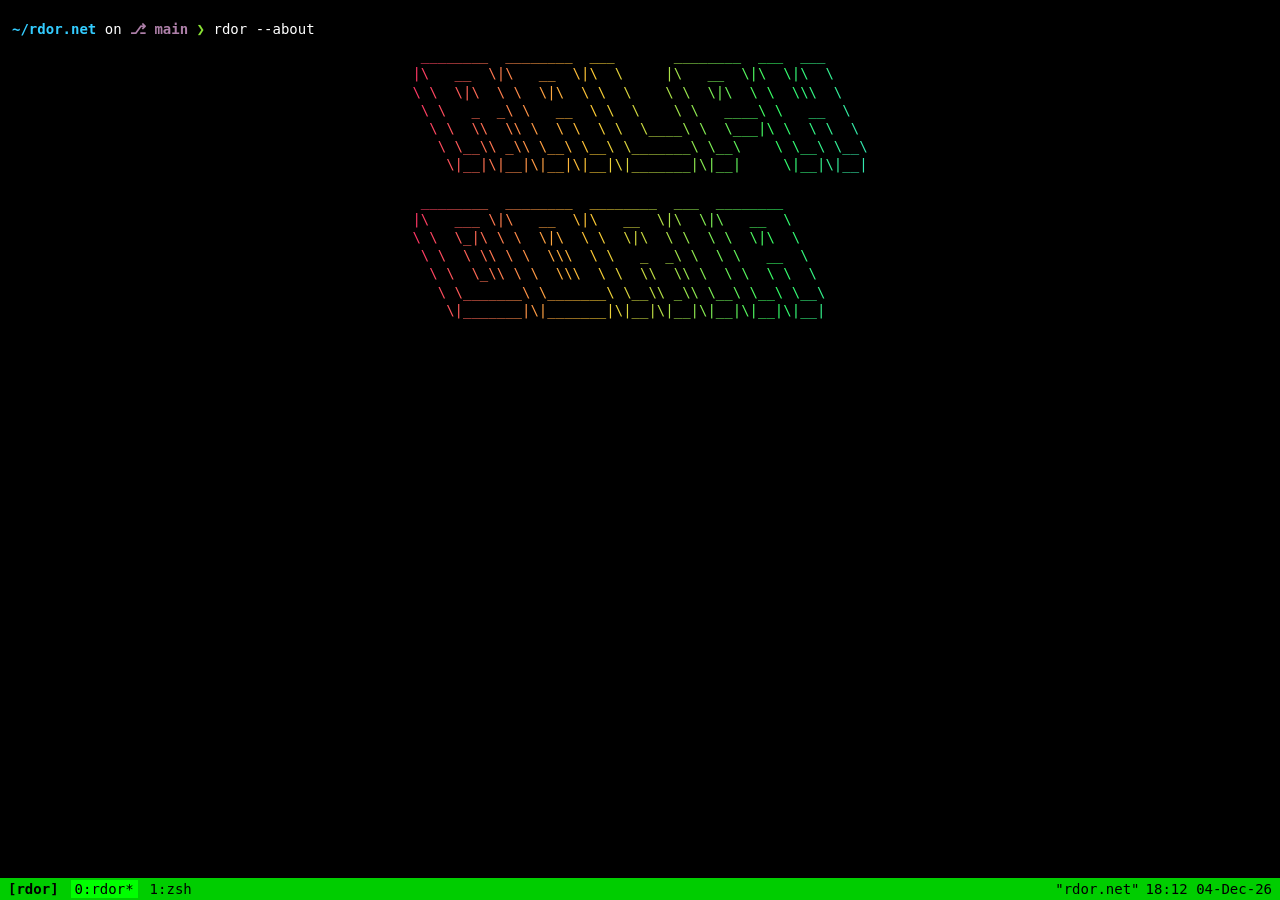
<file: index.html>
<!DOCTYPE html>
<html lang="en">
<head>
    <meta charset="UTF-8">
    <meta name="viewport" content="width=device-width, initial-scale=1.0">
    <title>rdor</title>
    <link rel="stylesheet" href="style.css">
    <script>
        // marks that JS is available so CSS can hide content for the boot
        // animation; without JS the page renders fully, no animation
        document.documentElement.classList.add('js');
    </script>
</head>
<body>
    <div class="pane-wrap">
        <div class="pane" id="pane">
            <p class="prompt" id="prompt-in"><span class="dir">~/rdor.net</span> on <span class="branch">⎇ main</span> <span class="arrow">❯</span> <span class="cmd" id="cmd">rdor --about</span></p>
            <pre class="logo">
 ________  ________  ___       ________  ___  ___
|\   __  \|\   __  \|\  \     |\   __  \|\  \|\  \
\ \  \|\  \ \  \|\  \ \  \    \ \  \|\  \ \  \\\  \
 \ \   _  _\ \   __  \ \  \    \ \   ____\ \   __  \
  \ \  \\  \\ \  \ \  \ \  \____\ \  \___|\ \  \ \  \
   \ \__\\ _\\ \__\ \__\ \_______\ \__\    \ \__\ \__\
    \|__|\|__|\|__|\|__|\|_______|\|__|     \|__|\|__|

 ________  ________  ________  ___  ________
|\   ___ \|\   __  \|\   __  \|\  \|\   __  \
\ \  \_|\ \ \  \|\  \ \  \|\  \ \  \ \  \|\  \
 \ \  \ \\ \ \  \\\  \ \   _  _\ \  \ \   __  \
  \ \  \_\\ \ \  \\\  \ \  \\  \\ \  \ \  \ \  \
   \ \_______\ \_______\ \__\\ _\\ \__\ \__\ \__\
    \|_______|\|_______|\|__|\|__|\|__|\|__|\|__|
            </pre>
            <div class="about">
                <p>rdor v0.19.0 — Ralph Doria</p>
                <p>&nbsp;</p>
                <p><span class="key">ABOUT</span></p>
                <p>Incoming 2nd year at UC Davis studying computer science. Currently interested in Neurotech, AI/ML, & YC Agentic vertical B2B SaaSes.</p>
                <p>&nbsp;</p>
                <p><span class="key">PROJECTS</span></p>
                <p>ScheduleBob — Tool for UC Davis's course scheduling site for finding all possible course-section, saving time on finding a conflict-free schedule.</p>
                <p>&nbsp;</p>
                <p>Metis — Doomscrolling intervention via predicted neural insights on watched videos using TribeV2. Built at HackDavis; won MLH Best Use of Vultr.</p>
                <p>&nbsp;</p>
                <p>Wild Wasteland — WIP</p>
                <p>&nbsp;</p>
                <p>Bookbind — WIP</p>
                <p>&nbsp;</p>
                <p><span class="key">SKILLS</span></p>
                <p>Lua, C, C++, & AI-assisted development</p>
                <p>&nbsp;</p>
                <p><span class="key">CURRENTLY</span></p>
                <p>Summer '26 — exploring interests</p>
                <p>&nbsp;</p>
                <p><span class="key">CONTACT</span></p>
                <p><a href="https://github.com/ralphDoria" target="_blank" rel="noopener noreferrer">github.com/ralphDoria</a> · rpdoria[at]ucdavis[dot]edu · <a href="https://www.linkedin.com/in/ralphdoria" target="_blank" rel="noopener noreferrer">linkedin.com/in/ralphdoria</a></p>
            </div>
            <p class="prompt" id="prompt-out"><span class="dir">~/rdor.net</span> on <span class="branch">⎇ main</span> <span class="arrow">❯</span> <span class="cursor"></span></p>
        </div>
        <span class="copy-mode" id="copy-mode"></span>
    </div>
    <div class="tmux">
        <span class="tmux-session">[rdor]</span>
        <span class="tmux-window tmux-active">0:rdor*</span>
        <span class="tmux-window">1:zsh</span>
        <span class="tmux-right"><span class="tmux-host">"rdor.net"</span> <span id="tmux-clock"></span></span>
    </div>
    <script>
        function tick() {
            const now = new Date();
            const time = now.toTimeString().slice(0, 5);
            const date = now.toLocaleDateString('en-GB', { day: '2-digit', month: 'short', year: '2-digit' }).replace(/ /g, '-');
            document.getElementById('tmux-clock').textContent = time + ' ' + date;
        }
        tick();
        setInterval(tick, 1000);

        const pane = document.getElementById('pane');
        const copyMode = document.getElementById('copy-mode');
        function updateCopyMode() {
            const lineHeight = parseFloat(getComputedStyle(pane).lineHeight);
            const maxScroll = pane.scrollHeight - pane.clientHeight;
            const fromBottom = Math.round((maxScroll - pane.scrollTop) / lineHeight);
            const total = Math.round(maxScroll / lineHeight);
            if (fromBottom > 0) {
                copyMode.textContent = '[' + fromBottom + '/' + total + ']';
                copyMode.style.display = 'block';
            } else {
                copyMode.style.display = 'none';
            }
        }
        pane.addEventListener('scroll', updateCopyMode);
        window.addEventListener('resize', updateCopyMode);
        updateCopyMode();

        console.log('%c' + document.querySelector('.logo').textContent, 'color: #33ccff');
        console.log('%crdor v0.19.0 — thanks for peeking. github.com/ralphDoria', 'color: #8ae234');

        const sleep = (ms) => new Promise((resolve) => setTimeout(resolve, ms));

        async function boot() {
            const promptIn = document.getElementById('prompt-in');
            const cmd = document.getElementById('cmd');
            const logo = document.querySelector('.logo');
            const aboutLines = document.querySelectorAll('.about > p');
            const promptOut = document.getElementById('prompt-out');

            const cmdText = cmd.textContent;
            cmd.textContent = '';

            // prompt is there from the start; the command types right away
            const cursor = document.createElement('span');
            cursor.className = 'cursor';
            promptIn.appendChild(cursor);
            promptIn.style.display = 'block';
            await sleep(250);

            // the command gets typed out, keystrokes slightly uneven
            for (const ch of cmdText) {
                cmd.textContent += ch;
                await sleep(20 + Math.random() * 35);
            }
            await sleep(300);

            // enter: output flushes in quick bursts, line by line
            cursor.remove();
            logo.style.display = 'block';
            await sleep(120);
            for (const line of aboutLines) {
                line.style.display = 'block';
                await sleep(15 + Math.random() * 35);
            }
            await sleep(200);
            promptOut.style.display = 'block';
            updateCopyMode();
        }
        boot();
    </script>
</body>
</html>
</file>
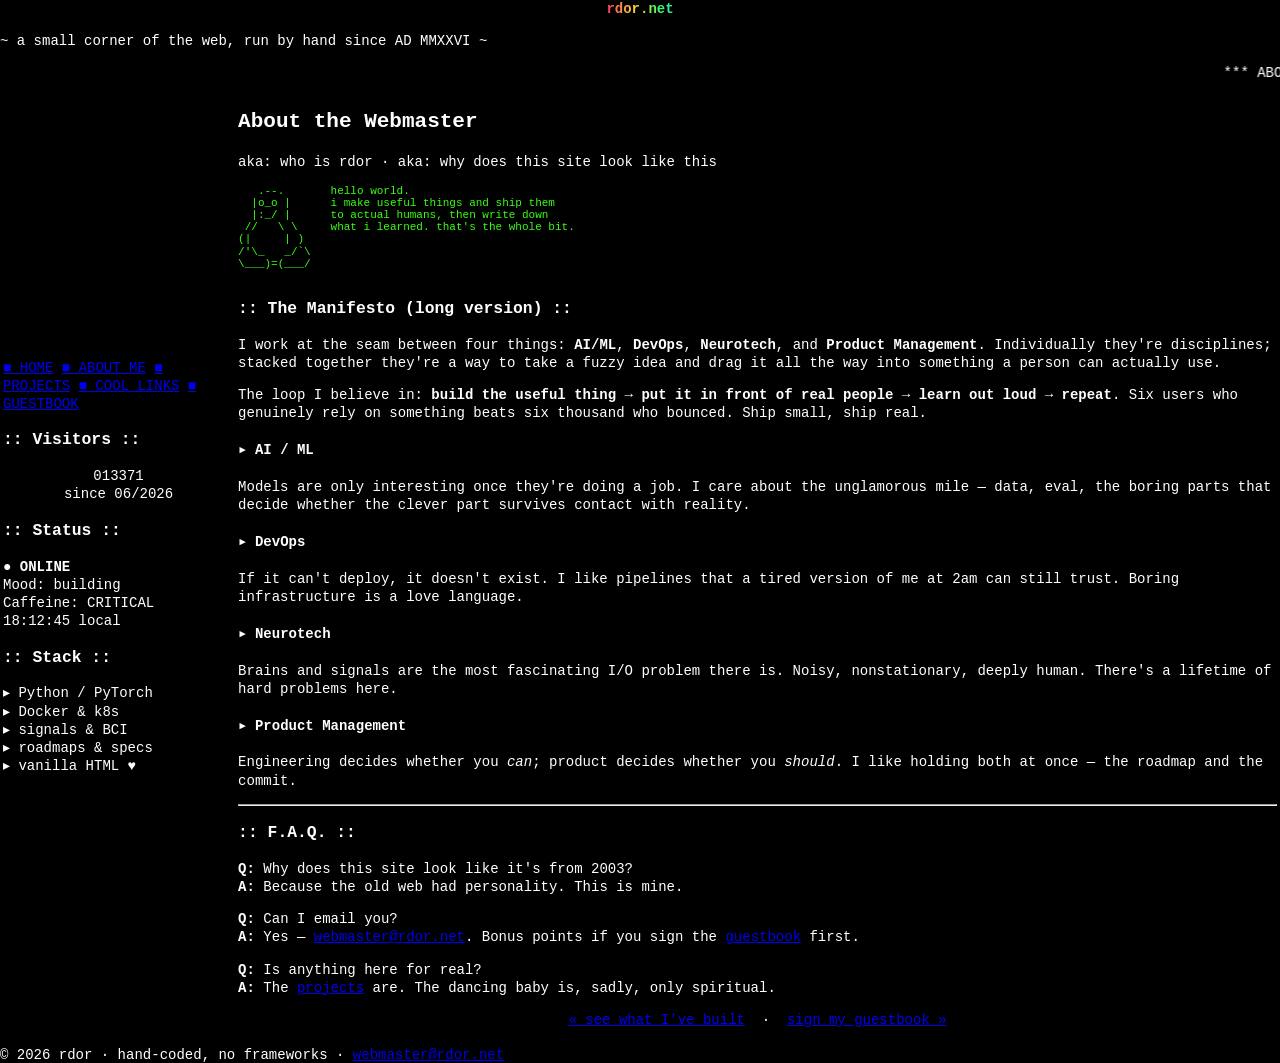
<file: about.html>
<!DOCTYPE html>
<html lang="en">
<head>
    <meta charset="UTF-8">
    <meta http-equiv="X-UA-Compatible" content="IE=edge">
    <meta name="viewport" content="width=820">
    <title>rdor.net :: about me</title>
    <link rel="stylesheet" href="style.css">
</head>
<body>
<div class="frame">

    <div class="banner">
        <h1 class="logo">rdor<span class="dot">.</span>net</h1>
        <p class="tagline">~ a small corner of the web, run by hand since AD MMXXVI ~</p>
    </div>

    <div class="ticker">
        <marquee scrollamount="4" direction="left">
            *** ABOUT THE WEBMASTER *** AI/ML // DevOps // Neurotech // Product ***
            currently shipping *** say hi: webmaster@rdor.net ***
        </marquee>
    </div>

    <table class="layout"><tbody><tr>

    <td class="sidebar">
        <a class="navbtn" href="index.html">&#9632; HOME</a>
        <a class="navbtn here" href="about.html">&#9632; ABOUT ME</a>
        <a class="navbtn" href="projects.html">&#9632; PROJECTS</a>
        <a class="navbtn" href="links.html">&#9632; COOL LINKS</a>
        <a class="navbtn" href="guestbook.html">&#9632; GUESTBOOK</a>

        <div class="panel">
            <h3>:: Visitors ::</h3>
            <div class="pbody" style="text-align:center;">
                <div class="counter" id="hitcounter">000000</div>
                <div class="small">since 06/2026</div>
            </div>
        </div>

        <div class="panel">
            <h3>:: Status ::</h3>
            <div class="pbody small">
                <span class="status-on">&#9679;</span> <b class="green">ONLINE</b><br>
                Mood: building<br>
                Caffeine: <span class="amber">CRITICAL</span><br>
                <span id="localtime">--:--:--</span> local
            </div>
        </div>

        <div class="panel">
            <h3>:: Stack ::</h3>
            <div class="pbody small">
                &#9656; Python / PyTorch<br>
                &#9656; Docker &amp; k8s<br>
                &#9656; signals &amp; BCI<br>
                &#9656; roadmaps &amp; specs<br>
                &#9656; vanilla HTML &#9829;
            </div>
        </div>
    </td>

    <td class="content">

        <h2>About the Webmaster</h2>
        <p class="subhead">aka: who is rdor &middot; aka: why does this site look like this</p>

        <pre style="color:#39ff14; font-size:11px; line-height:1.1; overflow:auto;">
   .--.       hello world.
  |o_o |      i make useful things and ship them
  |:_/ |      to actual humans, then write down
 //   \ \     what i learned. that's the whole bit.
(|     | )
/'\_   _/`\
\___)=(___/
        </pre>

        <div class="panel">
            <h3>:: The Manifesto (long version) ::</h3>
            <div class="pbody">
                <p>
                    I work at the seam between four things:
                    <b class="green">AI/ML</b>,
                    <b class="green">DevOps</b>,
                    <b class="green">Neurotech</b>, and
                    <b class="green">Product Management</b>.
                    Individually they're disciplines; stacked together they're a way
                    to take a fuzzy idea and drag it all the way into something a person
                    can actually use.
                </p>
                <p>
                    The loop I believe in: <b class="amber">build the useful thing</b> &rarr;
                    <b class="amber">put it in front of real people</b> &rarr;
                    <b class="amber">learn out loud</b> &rarr; <b class="amber">repeat</b>.
                    Six users who genuinely rely on something beats six thousand who
                    bounced. Ship small, ship real.
                </p>
            </div>
        </div>

        <h4>&#9656; AI / ML</h4>
        <p>Models are only interesting once they're doing a job. I care about the
        unglamorous mile &mdash; data, eval, the boring parts that decide whether the
        clever part survives contact with reality.</p>

        <h4>&#9656; DevOps</h4>
        <p>If it can't deploy, it doesn't exist. I like pipelines that a tired version
        of me at 2am can still trust. Boring infrastructure is a love language.</p>

        <h4>&#9656; Neurotech</h4>
        <p>Brains and signals are the most fascinating I/O problem there is. Noisy,
        nonstationary, deeply human. There's a lifetime of hard problems here.</p>

        <h4>&#9656; Product Management</h4>
        <p>Engineering decides whether you <i>can</i>; product decides whether you
        <i>should</i>. I like holding both at once &mdash; the roadmap and the commit.</p>

        <hr class="fancy">

        <div class="panel">
            <h3>:: F.A.Q. ::</h3>
            <div class="pbody small">
                <p><b class="pink">Q:</b> Why does this site look like it's from 2003?<br>
                <b class="amber">A:</b> Because the old web had personality. This is mine.</p>
                <p><b class="pink">Q:</b> Can I email you?<br>
                <b class="amber">A:</b> Yes &mdash;
                <a href="mailto:rpatdoria@gmail.com">webmaster@rdor.net</a>.
                Bonus points if you sign the <a href="guestbook.html">guestbook</a> first.</p>
                <p><b class="pink">Q:</b> Is anything here for real?<br>
                <b class="amber">A:</b> The <a href="projects.html">projects</a> are.
                The dancing baby is, sadly, only spiritual.</p>
            </div>
        </div>

        <p style="text-align:center;">
            <a href="projects.html">&laquo; see what I've built</a> &nbsp;&middot;&nbsp;
            <a href="guestbook.html">sign my guestbook &raquo;</a>
        </p>

    </td>
    </tr></tbody></table>

    <div class="footer">
        <div>
            &copy; 2026 rdor &middot; hand-coded, no frameworks &middot;
            <a href="mailto:rpatdoria@gmail.com">webmaster@rdor.net</a>
        </div>
    </div>

</div>
<script src="script.js"></script>
</body>
</html>
</file>
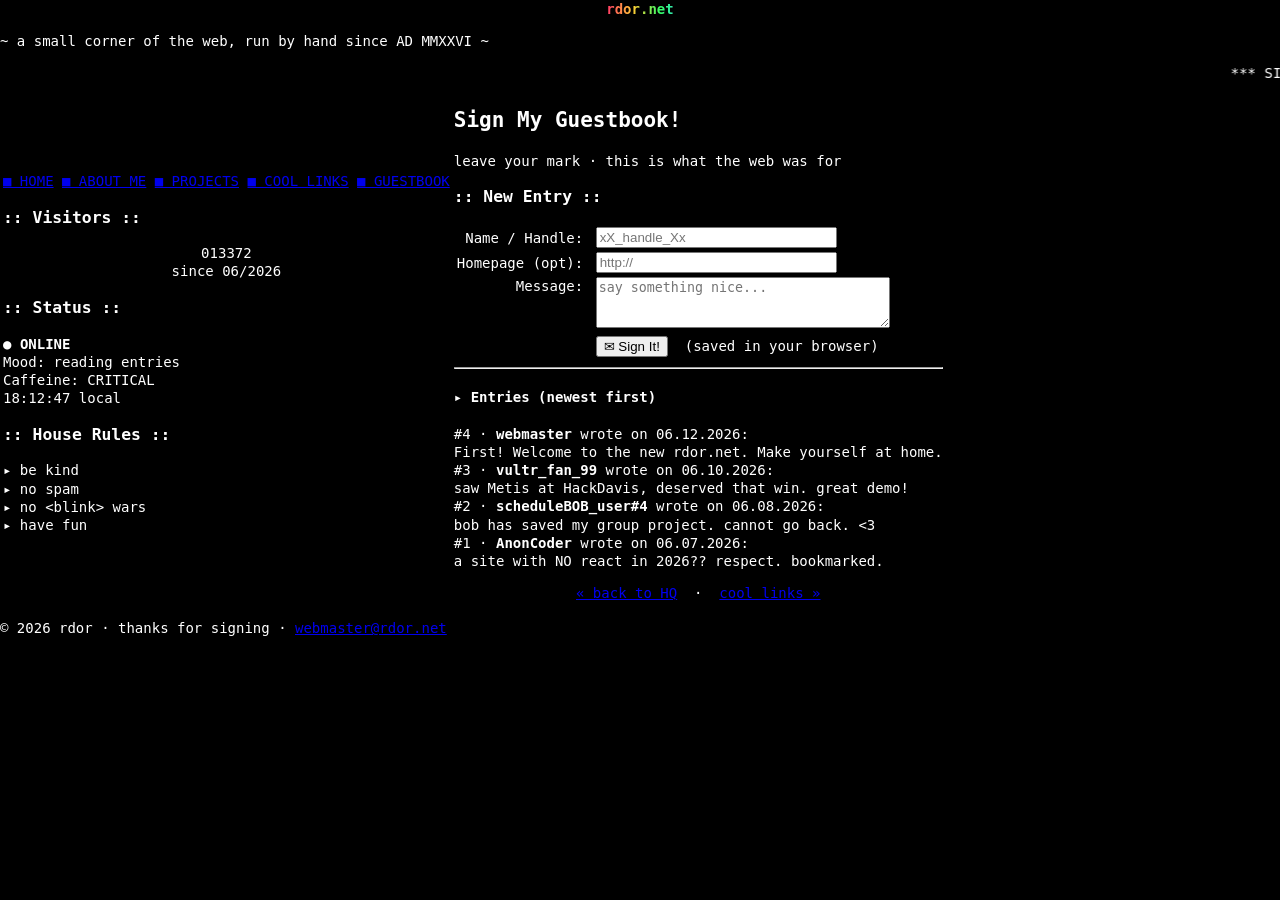
<file: guestbook.html>
<!DOCTYPE html>
<html lang="en">
<head>
    <meta charset="UTF-8">
    <meta http-equiv="X-UA-Compatible" content="IE=edge">
    <meta name="viewport" content="width=820">
    <title>rdor.net :: guestbook</title>
    <link rel="stylesheet" href="style.css">
</head>
<body>
<div class="frame">

    <div class="banner">
        <h1 class="logo">rdor<span class="dot">.</span>net</h1>
        <p class="tagline">~ a small corner of the web, run by hand since AD MMXXVI ~</p>
    </div>

    <div class="ticker">
        <marquee scrollamount="4" direction="left">
            *** SIGN THE GUESTBOOK *** no entry is too small *** be nice ***
            tell me you were here ***
        </marquee>
    </div>

    <table class="layout"><tbody><tr>

    <td class="sidebar">
        <a class="navbtn" href="index.html">&#9632; HOME</a>
        <a class="navbtn" href="about.html">&#9632; ABOUT ME</a>
        <a class="navbtn" href="projects.html">&#9632; PROJECTS</a>
        <a class="navbtn" href="links.html">&#9632; COOL LINKS</a>
        <a class="navbtn here" href="guestbook.html">&#9632; GUESTBOOK</a>

        <div class="panel">
            <h3>:: Visitors ::</h3>
            <div class="pbody" style="text-align:center;">
                <div class="counter" id="hitcounter">000000</div>
                <div class="small">since 06/2026</div>
            </div>
        </div>

        <div class="panel">
            <h3>:: Status ::</h3>
            <div class="pbody small">
                <span class="status-on">&#9679;</span> <b class="green">ONLINE</b><br>
                Mood: reading entries<br>
                Caffeine: <span class="amber">CRITICAL</span><br>
                <span id="localtime">--:--:--</span> local
            </div>
        </div>

        <div class="panel">
            <h3>:: House Rules ::</h3>
            <div class="pbody small">
                &#9656; be kind<br>
                &#9656; no spam<br>
                &#9656; no &lt;blink&gt; wars<br>
                &#9656; have fun
            </div>
        </div>
    </td>

    <td class="content">

        <h2>Sign My Guestbook!</h2>
        <p class="subhead">leave your mark &middot; this is what the web was for</p>

        <div class="panel">
            <h3>:: New Entry ::</h3>
            <div class="pbody">
                <form id="gbform" onsubmit="return false;">
                    <table>
                        <tr>
                            <td class="small" align="right">Name / Handle:&nbsp;</td>
                            <td><input class="retro" id="gbname" maxlength="32" size="28" placeholder="xX_handle_Xx"></td>
                        </tr>
                        <tr>
                            <td class="small" align="right">Homepage (opt):&nbsp;</td>
                            <td><input class="retro" id="gbsite" maxlength="80" size="28" placeholder="http://"></td>
                        </tr>
                        <tr>
                            <td class="small" align="right" valign="top">Message:&nbsp;</td>
                            <td><textarea class="retro" id="gbmsg" rows="3" cols="34" maxlength="240" placeholder="say something nice..."></textarea></td>
                        </tr>
                        <tr>
                            <td></td>
                            <td><button class="submit" id="gbsubmit">&#9993; Sign It!</button>
                                <span class="small">&nbsp;(saved in your browser)</span></td>
                        </tr>
                    </table>
                </form>
            </div>
        </div>

        <hr class="fancy">

        <h4>&#9656; Entries <span class="small">(newest first)</span></h4>
        <div id="gbentries">
            <!-- seeded + user entries get rendered here -->
        </div>

        <p style="text-align:center; margin-top:14px;">
            <a href="index.html">&laquo; back to HQ</a> &nbsp;&middot;&nbsp;
            <a href="links.html">cool links &raquo;</a>
        </p>

    </td>
    </tr></tbody></table>

    <div class="footer">
        <div>
            &copy; 2026 rdor &middot; thanks for signing &middot;
            <a href="mailto:rpatdoria@gmail.com">webmaster@rdor.net</a>
        </div>
    </div>

</div>

<script src="script.js"></script>
<script>
/* ---- the guestbook: a CGI script in spirit, localStorage in fact ---- */
(function () {
    "use strict";
    var KEY = "rdor_guestbook";

    /* the seed entries, as if signed long ago */
    var seed = [
        { name: "webmaster", site: "", when: "06.12.2026",
          msg: "First! Welcome to the new rdor.net. Make yourself at home." },
        { name: "vultr_fan_99", site: "",  when: "06.10.2026",
          msg: "saw Metis at HackDavis, deserved that win. great demo!" },
        { name: "scheduleBOB_user#4", site: "", when: "06.08.2026",
          msg: "bob has saved my group project. cannot go back. <3" },
        { name: "AnonCoder", site: "", when: "06.07.2026",
          msg: "a site with NO react in 2026?? respect. bookmarked." }
    ];

    function esc(s) {
        return String(s).replace(/[&<>\"]/g, function (c) {
            return { "&":"&amp;", "<":"&lt;", ">":"&gt;", '"':"&quot;" }[c];
        });
    }

    function load() {
        var saved;
        try { saved = JSON.parse(localStorage.getItem(KEY) || "[]"); }
        catch (e) { saved = []; }
        return saved.concat(seed);   // user entries first, then seeds
    }

    function render() {
        var list = load();
        var html = "";
        for (var i = 0; i < list.length; i++) {
            var e = list[i];
            var who = e.site
                ? '<a href="' + esc(e.site) + '" rel="nofollow noopener">' + esc(e.name) + "</a>"
                : esc(e.name);
            html +=
                '<div class="gbentry">' +
                  '<div class="gbmeta">#' + (list.length - i) +
                    ' &middot; <b>' + who + '</b> wrote on ' + esc(e.when) + ':</div>' +
                  '<div class="gbtext">' + esc(e.msg) + "</div>" +
                "</div>";
        }
        document.getElementById("gbentries").innerHTML = html;
    }

    function stamp() {
        var d = new Date(), p = function (x) { return ("0" + x).slice(-2); };
        return p(d.getMonth() + 1) + "." + p(d.getDate()) + "." + d.getFullYear();
    }

    document.getElementById("gbsubmit").addEventListener("click", function () {
        var name = document.getElementById("gbname").value.trim() || "anonymous";
        var site = document.getElementById("gbsite").value.trim();
        var msg  = document.getElementById("gbmsg").value.trim();
        if (!msg) { alert("c'mon, write something!"); return; }
        if (site && !/^https?:\/\//i.test(site)) site = "http://" + site;

        var saved;
        try { saved = JSON.parse(localStorage.getItem(KEY) || "[]"); }
        catch (e) { saved = []; }
        saved.unshift({ name: name, site: site, msg: msg, when: stamp() });
        localStorage.setItem(KEY, JSON.stringify(saved.slice(0, 50)));

        document.getElementById("gbname").value = "";
        document.getElementById("gbsite").value = "";
        document.getElementById("gbmsg").value = "";
        render();
        alert("Thanks for signing! ♥");
    });

    render();
})();
</script>
</body>
</html>
</file>
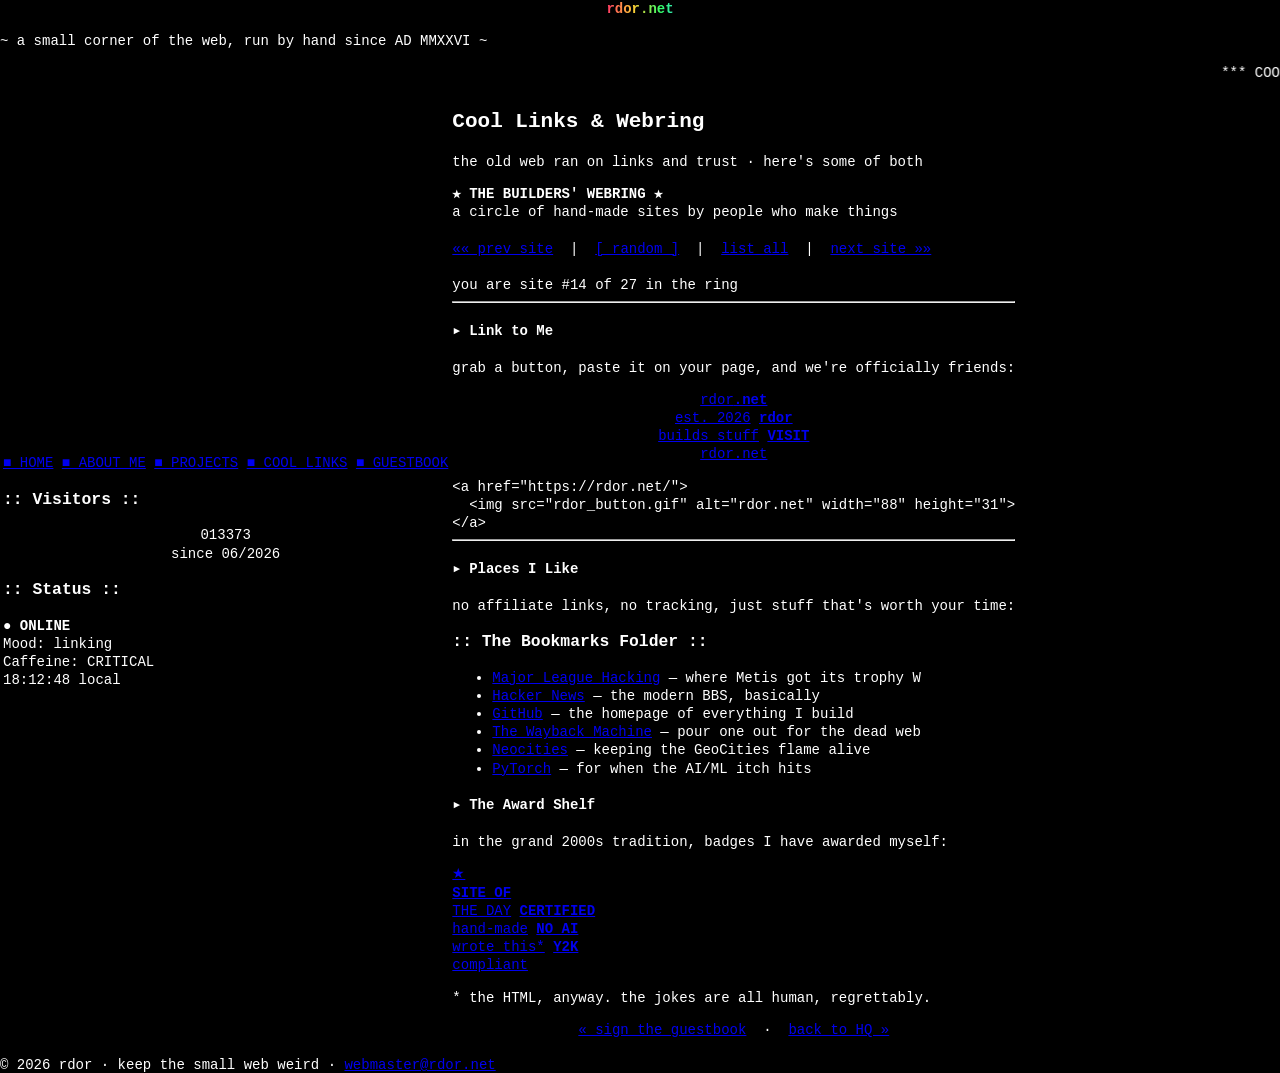
<file: links.html>
<!DOCTYPE html>
<html lang="en">
<head>
    <meta charset="UTF-8">
    <meta http-equiv="X-UA-Compatible" content="IE=edge">
    <meta name="viewport" content="width=820">
    <title>rdor.net :: cool links</title>
    <link rel="stylesheet" href="style.css">
</head>
<body>
<div class="frame">

    <div class="banner">
        <h1 class="logo">rdor<span class="dot">.</span>net</h1>
        <p class="tagline">~ a small corner of the web, run by hand since AD MMXXVI ~</p>
    </div>

    <div class="ticker">
        <marquee scrollamount="4" direction="left">
            *** COOL LINKS &amp; THE WEBRING *** link to me, i'll link to you ***
            keep the small web alive ***
        </marquee>
    </div>

    <table class="layout"><tbody><tr>

    <td class="sidebar">
        <a class="navbtn" href="index.html">&#9632; HOME</a>
        <a class="navbtn" href="about.html">&#9632; ABOUT ME</a>
        <a class="navbtn" href="projects.html">&#9632; PROJECTS</a>
        <a class="navbtn here" href="links.html">&#9632; COOL LINKS</a>
        <a class="navbtn" href="guestbook.html">&#9632; GUESTBOOK</a>

        <div class="panel">
            <h3>:: Visitors ::</h3>
            <div class="pbody" style="text-align:center;">
                <div class="counter" id="hitcounter">000000</div>
                <div class="small">since 06/2026</div>
            </div>
        </div>

        <div class="panel">
            <h3>:: Status ::</h3>
            <div class="pbody small">
                <span class="status-on">&#9679;</span> <b class="green">ONLINE</b><br>
                Mood: linking<br>
                Caffeine: <span class="amber">CRITICAL</span><br>
                <span id="localtime">--:--:--</span> local
            </div>
        </div>
    </td>

    <td class="content">

        <h2>Cool Links &amp; Webring</h2>
        <p class="subhead">the old web ran on links and trust &middot; here's some of both</p>

        <div class="webring">
            <b class="amber">&#9733; THE BUILDERS' WEBRING &#9733;</b><br>
            <span class="small">a circle of hand-made sites by people who make things</span>
            <br><br>
            <a href="#">&laquo;&laquo; prev site</a> &nbsp;|&nbsp;
            <a href="#">[ random ]</a> &nbsp;|&nbsp;
            <a href="#">list all</a> &nbsp;|&nbsp;
            <a href="#">next site &raquo;&raquo;</a>
            <br><br>
            <span class="small">you are site #14 of 27 in the ring</span>
        </div>

        <hr class="fancy">

        <h4>&#9656; Link to Me</h4>
        <p class="small">grab a button, paste it on your page, and we're officially friends:</p>
        <p style="text-align:center;">
            <a class="btn88 b-green" href="index.html">rdor<b>.net</b><br>est. 2026</a>
            <a class="btn88 b-pink" href="index.html"><b>rdor</b><br>builds stuff</a>
            <a class="btn88 b-blue" href="index.html"><b>VISIT</b><br>rdor.net</a>
        </p>
        <div class="nowplaying" style="white-space:pre-wrap; word-break:break-all;">&lt;a href="https://rdor.net/"&gt;
  &lt;img src="rdor_button.gif" alt="rdor.net" width="88" height="31"&gt;
&lt;/a&gt;</div>

        <hr class="fancy">

        <h4>&#9656; Places I Like</h4>
        <p class="small">no affiliate links, no tracking, just stuff that's worth your time:</p>
        <div class="panel">
            <h3>:: The Bookmarks Folder ::</h3>
            <div class="pbody">
                <ul class="disc">
                    <li><a href="https://www.mlh.io/">Major League Hacking</a>
                        &mdash; where Metis got its trophy <span class="new">W</span></li>
                    <li><a href="https://news.ycombinator.com/">Hacker News</a>
                        &mdash; the modern BBS, basically</li>
                    <li><a href="https://github.com/">GitHub</a>
                        &mdash; the homepage of everything I build</li>
                    <li><a href="https://archive.org/web/">The Wayback Machine</a>
                        &mdash; pour one out for the dead web</li>
                    <li><a href="https://neocities.org/">Neocities</a>
                        &mdash; keeping the GeoCities flame alive</li>
                    <li><a href="https://pytorch.org/">PyTorch</a>
                        &mdash; for when the AI/ML itch hits</li>
                </ul>
            </div>
        </div>

        <h4>&#9656; The Award Shelf</h4>
        <p class="small">in the grand 2000s tradition, badges I have awarded myself:</p>
        <p>
            <a class="btn88 b-gold" href="#">&#9733;<br><b>SITE OF</b><br>THE DAY</a>
            <a class="btn88 b-cyan" href="#"><b>CERTIFIED</b><br>hand-made</a>
            <a class="btn88 b-red" href="#"><b>NO AI</b><br>wrote this*</a>
            <a class="btn88 b-grey" href="#"><b>Y2K</b><br>compliant</a>
        </p>
        <p class="small">* the HTML, anyway. the jokes are all human, regrettably.</p>

        <p style="text-align:center; margin-top:14px;">
            <a href="guestbook.html">&laquo; sign the guestbook</a> &nbsp;&middot;&nbsp;
            <a href="index.html">back to HQ &raquo;</a>
        </p>

    </td>
    </tr></tbody></table>

    <div class="footer">
        <div>
            &copy; 2026 rdor &middot; keep the small web weird &middot;
            <a href="mailto:rpatdoria@gmail.com">webmaster@rdor.net</a>
        </div>
    </div>

</div>
<script src="script.js"></script>
</body>
</html>
</file>
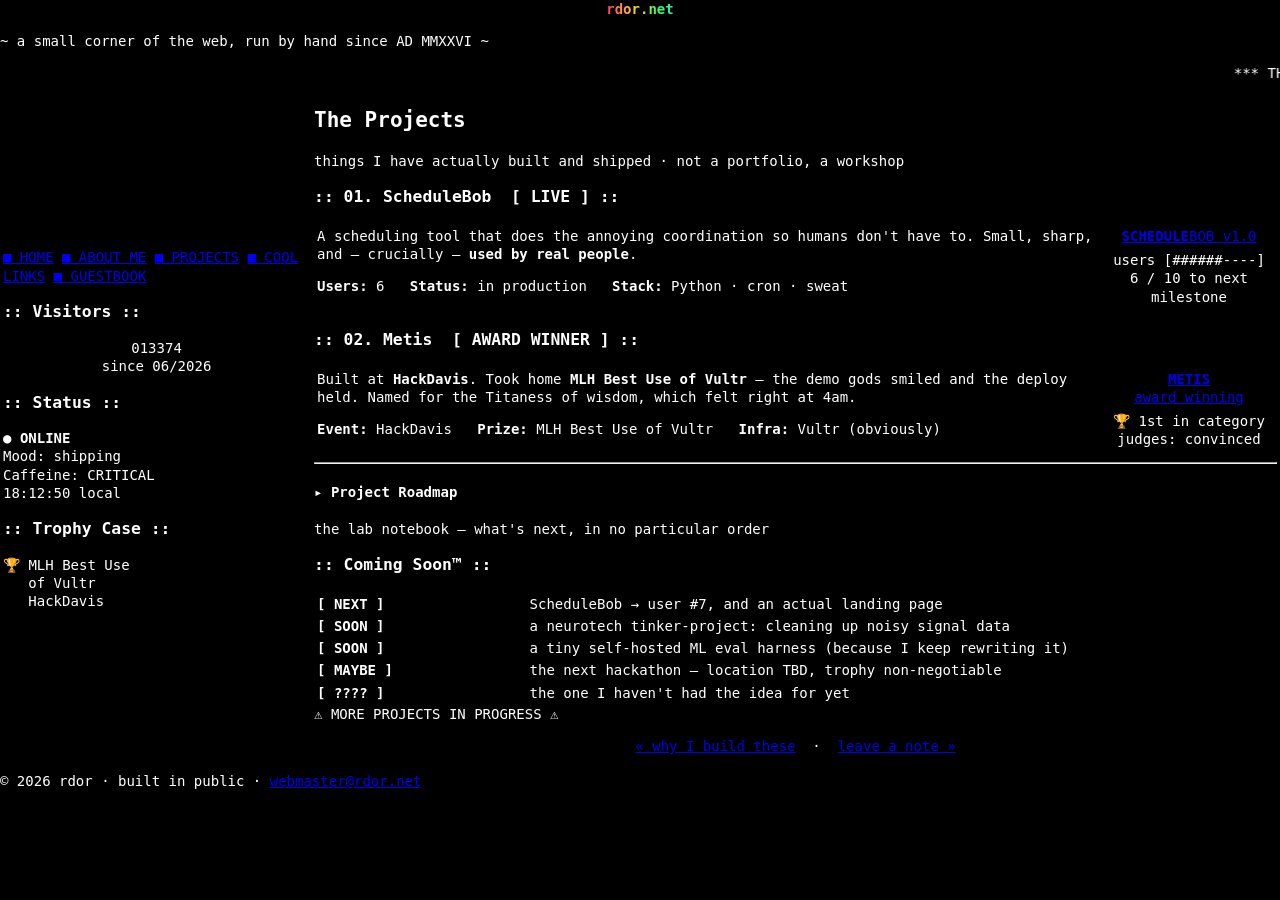
<file: projects.html>
<!DOCTYPE html>
<html lang="en">
<head>
    <meta charset="UTF-8">
    <meta http-equiv="X-UA-Compatible" content="IE=edge">
    <meta name="viewport" content="width=820">
    <title>rdor.net :: projects</title>
    <link rel="stylesheet" href="style.css">
</head>
<body>
<div class="frame">

    <div class="banner">
        <h1 class="logo">rdor<span class="dot">.</span>net</h1>
        <p class="tagline">~ a small corner of the web, run by hand since AD MMXXVI ~</p>
    </div>

    <div class="ticker">
        <marquee scrollamount="4" direction="left">
            *** THE PROJECTS PAGE *** ScheduleBob: 6 users and climbing ***
            Metis: MLH Best Use of Vultr @ HackDavis *** more in the lab ***
        </marquee>
    </div>

    <table class="layout"><tbody><tr>

    <td class="sidebar">
        <a class="navbtn" href="index.html">&#9632; HOME</a>
        <a class="navbtn" href="about.html">&#9632; ABOUT ME</a>
        <a class="navbtn here" href="projects.html">&#9632; PROJECTS</a>
        <a class="navbtn" href="links.html">&#9632; COOL LINKS</a>
        <a class="navbtn" href="guestbook.html">&#9632; GUESTBOOK</a>

        <div class="panel">
            <h3>:: Visitors ::</h3>
            <div class="pbody" style="text-align:center;">
                <div class="counter" id="hitcounter">000000</div>
                <div class="small">since 06/2026</div>
            </div>
        </div>

        <div class="panel">
            <h3>:: Status ::</h3>
            <div class="pbody small">
                <span class="status-on">&#9679;</span> <b class="green">ONLINE</b><br>
                Mood: shipping<br>
                Caffeine: <span class="amber">CRITICAL</span><br>
                <span id="localtime">--:--:--</span> local
            </div>
        </div>

        <div class="panel">
            <h3>:: Trophy Case ::</h3>
            <div class="pbody small">
                &#127942; MLH Best Use<br>
                &nbsp;&nbsp;&nbsp;of Vultr<br>
                &nbsp;&nbsp;&nbsp;<span class="small">HackDavis</span>
            </div>
        </div>
    </td>

    <td class="content">

        <h2>The Projects</h2>
        <p class="subhead">things I have actually built and shipped &middot; not a portfolio, a workshop</p>

        <!-- ===== PROJECT 1 ===== -->
        <div class="panel">
            <h3>:: 01. ScheduleBob &nbsp;[ LIVE ] ::</h3>
            <div class="pbody">
                <table width="100%"><tbody><tr>
                <td valign="top">
                    <p style="margin-top:0;">
                        A scheduling tool that does the annoying coordination so humans
                        don't have to. Small, sharp, and &mdash; crucially &mdash;
                        <b class="green">used by real people</b>.
                    </p>
                    <p class="small">
                        <b class="amber">Users:</b> 6 &nbsp;
                        <b class="amber">Status:</b> <span class="green">in production</span> &nbsp;
                        <b class="amber">Stack:</b> Python &middot; cron &middot; sweat
                    </p>
                </td>
                <td width="170" valign="top" align="center">
                    <a class="btn88 b-green" href="#"><b>SCHEDULE</b>BOB v1.0</a>
                    <div class="nowplaying" style="margin-top:6px;">
                        users [######----]<br>
                        <span class="small">6 / 10 to next milestone</span>
                    </div>
                </td>
                </tr></tbody></table>
            </div>
        </div>

        <!-- ===== PROJECT 2 ===== -->
        <div class="panel">
            <h3>:: 02. Metis &nbsp;[ AWARD WINNER ] ::</h3>
            <div class="pbody">
                <table width="100%"><tbody><tr>
                <td valign="top">
                    <p style="margin-top:0;">
                        Built at <b>HackDavis</b>. Took home
                        <b class="green">MLH Best Use of Vultr</b> &mdash; the demo gods
                        smiled and the deploy held. Named for the Titaness of wisdom,
                        which felt right at 4am.
                    </p>
                    <p class="small">
                        <b class="amber">Event:</b> HackDavis &nbsp;
                        <b class="amber">Prize:</b> <span class="pink">MLH Best Use of Vultr</span> &nbsp;
                        <b class="amber">Infra:</b> Vultr (obviously)
                    </p>
                </td>
                <td width="170" valign="top" align="center">
                    <a class="btn88 b-pink" href="#"><b>METIS</b><br>award winning</a>
                    <div class="nowplaying" style="margin-top:6px;">
                        &#127942; 1st in category<br>
                        <span class="small">judges: convinced</span>
                    </div>
                </td>
                </tr></tbody></table>
            </div>
        </div>

        <hr class="fancy">

        <h4>&#9656; Project Roadmap</h4>
        <p class="small">the lab notebook &mdash; what's next, in no particular order</p>

        <div class="panel">
            <h3>:: Coming Soon&trade; ::</h3>
            <div class="pbody small">
                <table width="100%"><tbody>
                <tr><td width="22%"><b class="green">[ NEXT ]</b></td>
                    <td>ScheduleBob &rarr; user #7, and an actual landing page</td></tr>
                <tr><td><b class="amber">[ SOON ]</b></td>
                    <td>a neurotech tinker-project: cleaning up noisy signal data</td></tr>
                <tr><td><b class="amber">[ SOON ]</b></td>
                    <td>a tiny self-hosted ML eval harness (because I keep rewriting it)</td></tr>
                <tr><td><b class="pink">[ MAYBE ]</b></td>
                    <td>the next hackathon &mdash; location TBD, trophy non-negotiable</td></tr>
                <tr><td><b class="small">[ ???? ]</b></td>
                    <td class="small">the one I haven't had the idea for yet</td></tr>
                </tbody></table>
            </div>
        </div>

        <div class="construction">
            <span>&#9888; MORE PROJECTS IN PROGRESS &#9888;</span>
        </div>

        <p style="text-align:center; margin-top:14px;">
            <a href="about.html">&laquo; why I build these</a> &nbsp;&middot;&nbsp;
            <a href="guestbook.html">leave a note &raquo;</a>
        </p>

    </td>
    </tr></tbody></table>

    <div class="footer">
        <div>
            &copy; 2026 rdor &middot; built in public &middot;
            <a href="mailto:rpatdoria@gmail.com">webmaster@rdor.net</a>
        </div>
    </div>

</div>
<script src="script.js"></script>
</body>
</html>
</file>
<file: style.css>
body {
    background-color: black;
    color: white;
    font-family: monospace;
    font-size: 14px;
    line-height: 1.3;
    margin: 0;
    height: 100vh;
    /* mobile Safari: vh ignores the browser bars, cutting off the bottom of
       the page; dvh tracks the real visible viewport */
    height: 100dvh;
    display: flex;
    flex-direction: column;
    overflow: hidden;
}

.pane-wrap {
    position: relative;
    flex: 1;
    min-height: 120px;
    display: flex;
    flex-direction: column;
}

.pane {
    flex: 1;
    padding: 12px;
    overflow-y: auto;
    /* tmux copy mode has no scrollbar; the [n/total] indicator shows position */
    scrollbar-width: none;
}

.pane::-webkit-scrollbar {
    display: none;
}

.copy-mode {
    display: none;
    position: absolute;
    top: 4px;
    right: 8px;
    background: #fce94f;
    color: black;
    padding: 0 4px;
    font-weight: bold;
}

.about {
    /* centered as a block, but text reads left-aligned within it.
       Fixed width (not fit-content) so the block doesn't start narrow and
       jump wider while the boot animation reveals lines one by one. */
    width: min(80ch, 100%);
    margin: 0 auto;
    text-align: left;
}

.about p {
    margin: 2px 0;
}

.tmux {
    flex-shrink: 0;
    /* ANSI green as most terminals render tmux's default status bar */
    background: #00cd00;
    color: black;
    display: flex;
    align-items: center;
    gap: 12px;
    padding: 2px 8px;
}

.tmux span {
    white-space: nowrap;
}

.tmux-session {
    font-weight: bold;
    flex-shrink: 0;
}

.tmux-window {
    overflow: hidden;
    text-overflow: ellipsis;
    min-width: 0;
}

.tmux-active {
    background: #00ff00;
    padding: 0 4px;
    flex-shrink: 0;
}

.tmux-right {
    margin-left: auto;
    display: flex;
    gap: 6px;
    min-width: 0;
}

.tmux-host {
    overflow: hidden;
    text-overflow: ellipsis;
    min-width: 0;
}

#tmux-clock {
    flex-shrink: 0;
}

.prompt {
    margin: 8px 0;
}

.dir {
    color: #33ccff;
    font-weight: bold;
}

.branch {
    color: #ad7fa8;
    font-weight: bold;
}

.arrow {
    color: #8ae234;
    font-weight: bold;
}

.cmd {
    color: white;
}

.cursor {
    display: inline-block;
    width: 8px;
    height: 14px;
    background: white;
    vertical-align: text-bottom;
    animation: blink 1.1s steps(1) infinite;
}

@keyframes blink {
    50% { opacity: 0; }
}

.logo {
    color: #33ccff;
    margin: 0 auto;
    /* center the art as a block, but keep its lines left-aligned so the art isn't distorted */
    width: fit-content;
    text-align: left;
    /* widest art line is ~54ch; scale the font down so it always fits the viewport */
    font-size: min(14px, calc((100vw - 40px) / 33));
}

/* RGB wave: the text is painted by a rainbow gradient that scrolls across it.
   The gradient starts and ends on the same hue so the loop is seamless.
   Gated behind @supports so unsupporting browsers keep the plain cyan. */
@supports (-webkit-background-clip: text) or (background-clip: text) {
    .logo {
        background: linear-gradient(90deg, #ff3366, #ffcc33, #33ff66, #33ccff, #9933ff, #ff3366);
        background-size: 200% auto;
        -webkit-background-clip: text;
        background-clip: text;
        color: transparent;
        animation: rgb-wave 6s linear infinite;
    }
}

@keyframes rgb-wave {
    to {
        background-position: 200% center;
    }
}

.key {
    color: #33ccff;
    font-weight: bold;
}

.about a {
    /* terminal-style links: inherit the text color, underline marks them clickable */
    color: inherit;
    text-decoration: underline;
}

.about a:hover {
    color: #33ccff;
}

/* boot animation: content starts hidden and is revealed by the script.
   Only applies when JS is available (html.js), so the page still renders
   fully without JavaScript. */
.js #prompt-in,
.js .logo,
.js .about > p,
.js #prompt-out {
    display: none;
}
</file>
